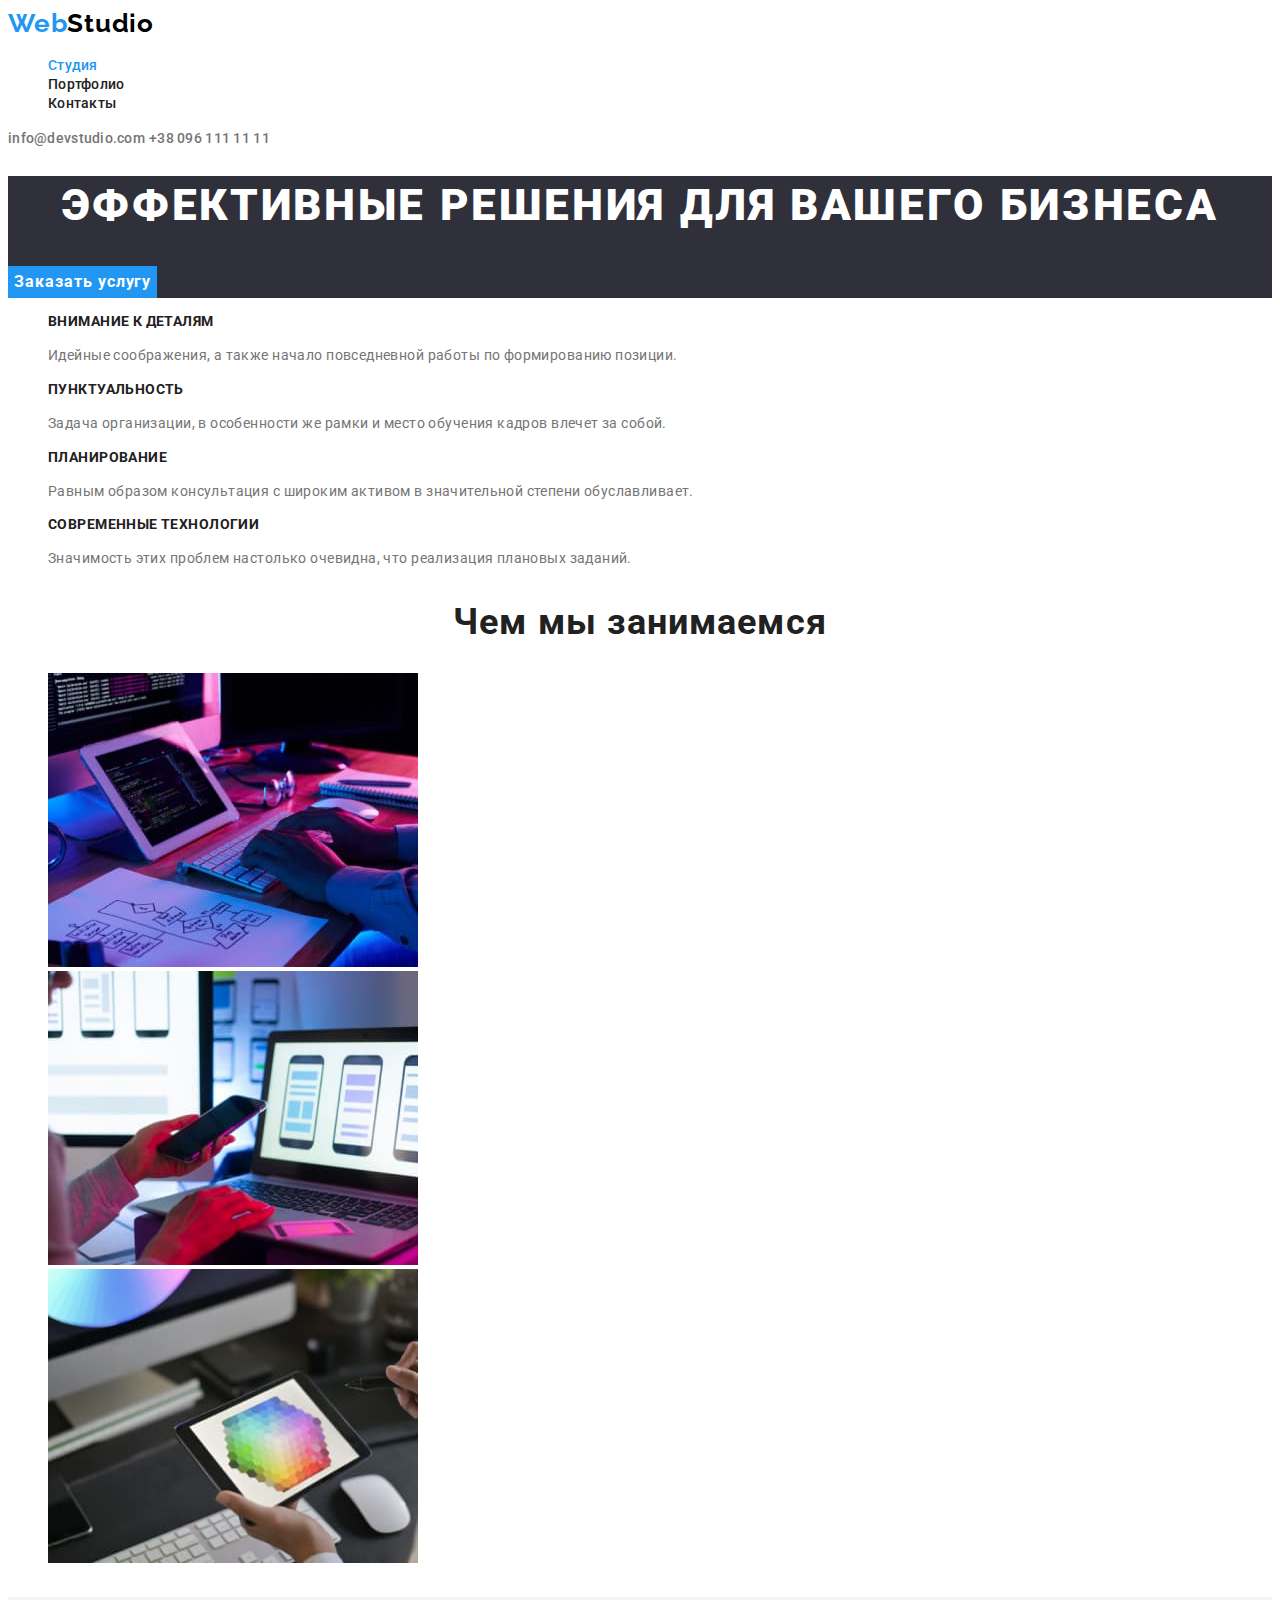
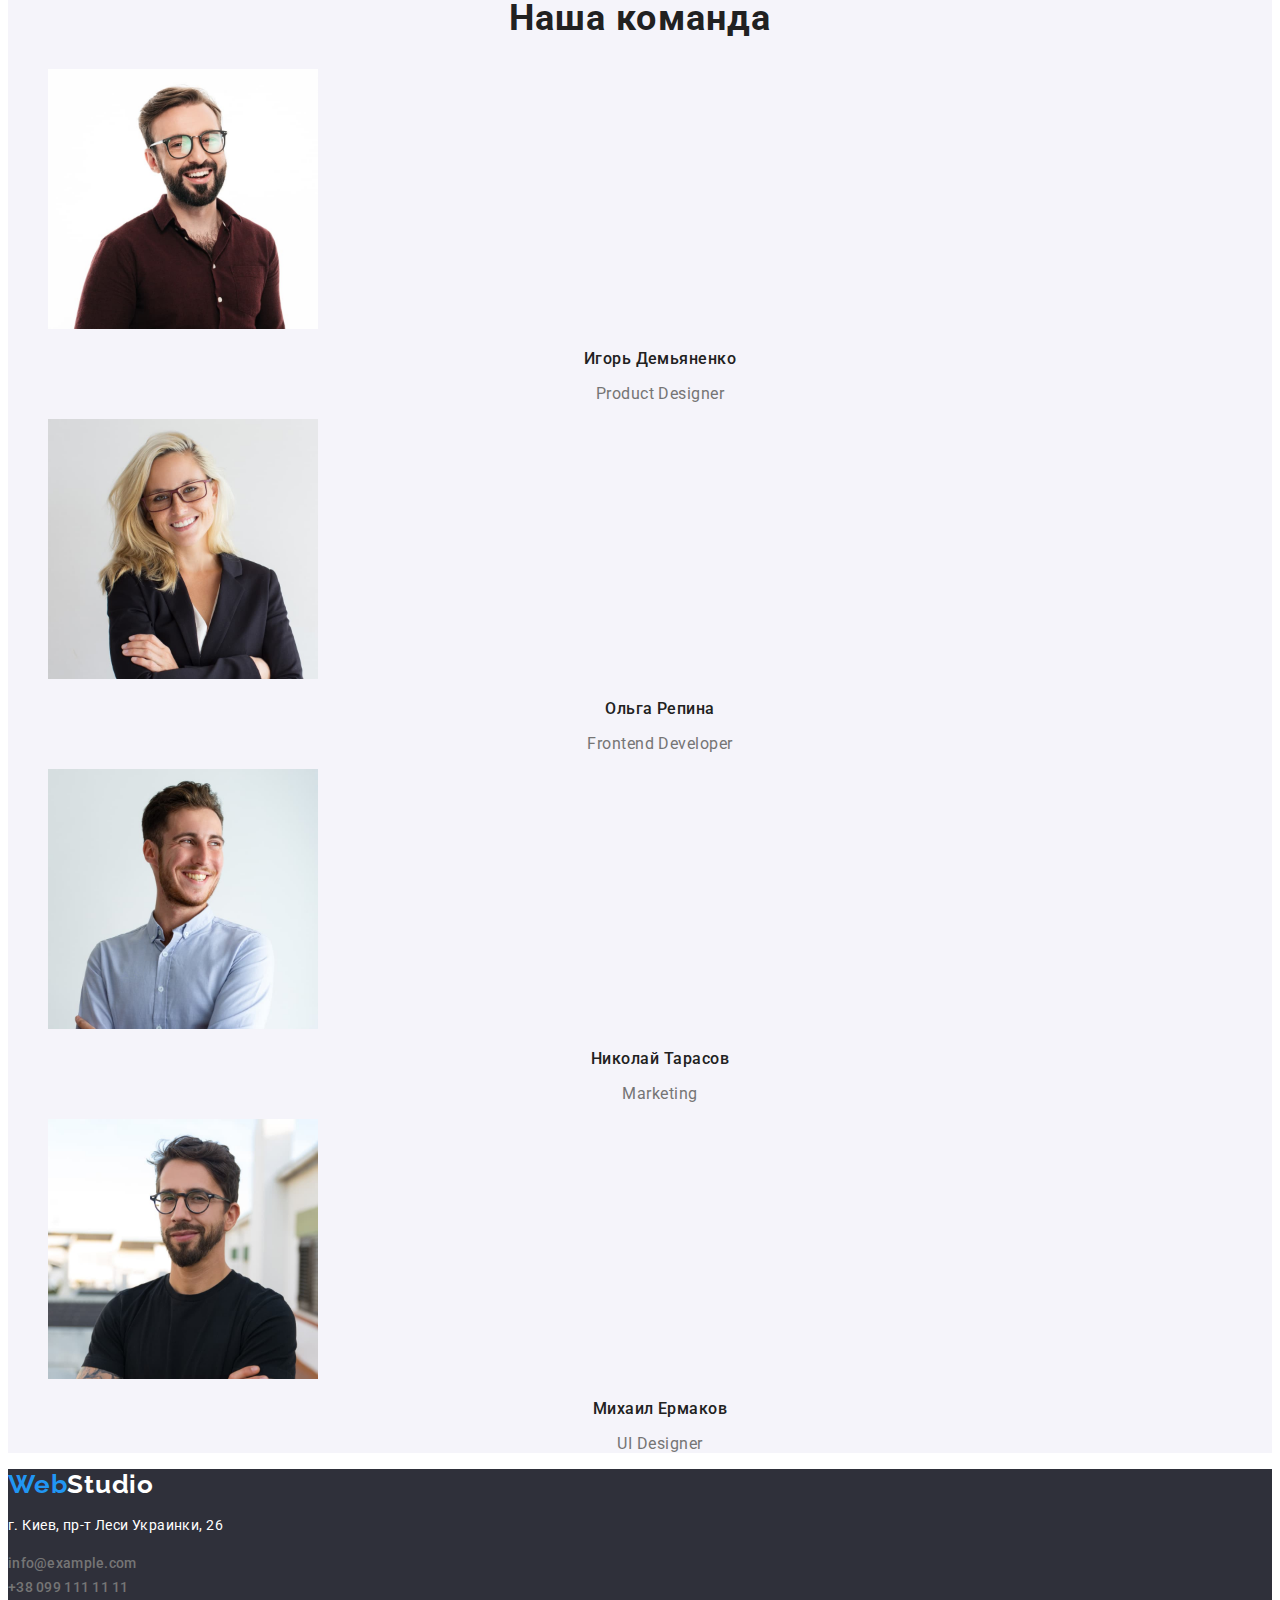
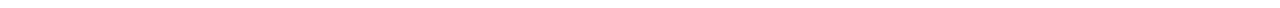
<file: index.html>
<!DOCTYPE html>
<html lang="ru">
<head>
    <meta charset="UTF-8">
    <meta http-equiv="X-UA-Compatible" content="IE=edge">
    <meta name="viewport" content="width=device-width, initial-scale=1.0">
    <title>Document</title>
    <link rel="preconnect" href="https://fonts.googleapis.com">
    <link rel="preconnect" href="https://fonts.gstatic.com" crossorigin>
    <link href="https://fonts.googleapis.com/css2?family=Raleway:wght@700&family=Roboto:wght@400;500;700;900&display=swap"
        rel="stylesheet">
    <link rel="stylesheet" href="./css/styles.css">
</head>
<body>
    <!--Шапка сайта с навигацией-->
   <header class="header">
       <nav>
           <a class="logo link" href=""><span>Web</span>Studio</a>
            <ul class="list">
                <li>
                    <a class="header-link link current" href="">Студия</a>
                </li>
                <li>
                    <a class="header-link link" href="./portfolio.html">Портфолио</a>
                </li>
                <li>
                    <a class="header-link link" href="">Контакты</a>
                </li>
            </ul>
       </nav>
       <div>
        <a class="header-contact link" href="mailto:info@devstudio.com">info@devstudio.com</a>
        <a class="header-contact link" href="tel:+380961111111">+38 096 111 11 11</a>
        </div>
   </header>
   <main>
   <!--Hero-->
   <section class="hero">
        <h1 class="hero-title">Эффективные решения для Вашего бизнеса</h1>
        <button class="button" type="button">Заказать услугу</button>
   </section>
   <!--h2 Наши преимущества-->
   <section class="advantages">
        <ul class="list">
            <li>
                <h3 class="advantages-title">Внимание к деталям</h3>
                <p class="advantages-text">Идейные соображения, а также начало повседневной работы по формированию позиции.</p>
            </li>
            <li>
                <h3 class="advantages-title">Пунктуальность</h3>
                <p class="advantages-text">Задача организации, в особенности же рамки и место обучения кадров влечет за собой.</p>
            </li>
            <li>
                <h3 class="advantages-title">Планирование</h3>
                <p class="advantages-text">Равным образом консультация с широким активом в значительной степени обуславливает.</p>
            </li>
            <li>
                <h3 class="advantages-title">Современные технологии</h3>
                <p class="advantages-text">Значимость этих проблем настолько очевидна, что реализация плановых заданий.</p>
            </li>
        </ul>
    </section>
    <!--Чем мы занимаемся-->
    <section class="services">
        <h2 class="title">Чем мы занимаемся</h2>
        <ul class="list">
            <li>
                <a href="">
                    <img src="./images/img1.jpg" alt="Человек кодит" width="370" height="294">
                </a>
            </li>
            <li>
                <a href="">
                    <img src="./images/img2.jpg" alt="Человек рассматривает мобильные приложения на ноутбуке" width="370" height="294">
                </a>
            </li>
            <li>
                <a href="">
                    <img src="./images/img3.jpg" alt="Человек держит планшет с картинкой и стилус" width="370" height="294">
                </a>
            </li>


        </ul>
    </section>
    <!--Наша команда-->
    <section class="team">
        <h2 class="title">Наша команда</h2>
        <ul class="list">
            <li>
                <img class="worker" src="./images/img4.jpg" alt="Игорь Демьяненко" width="270" height="260"> 
                <h3 class="worker-name">Игорь Демьяненко</h3>
                <p class="worker-specialization">Product Designer</p>
            </li>
            <li>
                <img class="worker" src="./images/img5.jpg" alt="Ольга Репина" width="270" height="260">
                <h3 class="worker-name">Ольга Репина</h3>
                <p class="worker-specialization">Frontend Developer</p>
            </li>
            <li>
                <img class="worker" src="./images/img6.jpg" alt="Николай Тарасов" width="270" height="260">
                <h3 class="worker-name">Николай Тарасов</h3>
                <p class="worker-specialization">Marketing</p>
            </li>
            <li>
                <img src="./images/img7.jpg" alt="Михаил Ермаков" width="270" height="260">
                <h3 class="worker-name">Михаил Ермаков</h3>
                <p class="worker-specialization">UI Designer</p>
            </li>
        </ul>
    </section>
    </main>
    <!--footer-->
    <footer class="footer">
        <a class="logo link" href=""><span>Web</span>Studio</a>
        <address class="footer-address">
            <p class="address">г. Киев, пр-т Леси Украинки, 26</p>
            <a class="header-contact link" href="mailto:info@example.com">info@example.com</a><br>
            <a class="header-contact link" href="tel:+380991111111">+38 099 111 11 11</a>
        </address>
    </footer>
</body>
</html>
</file>
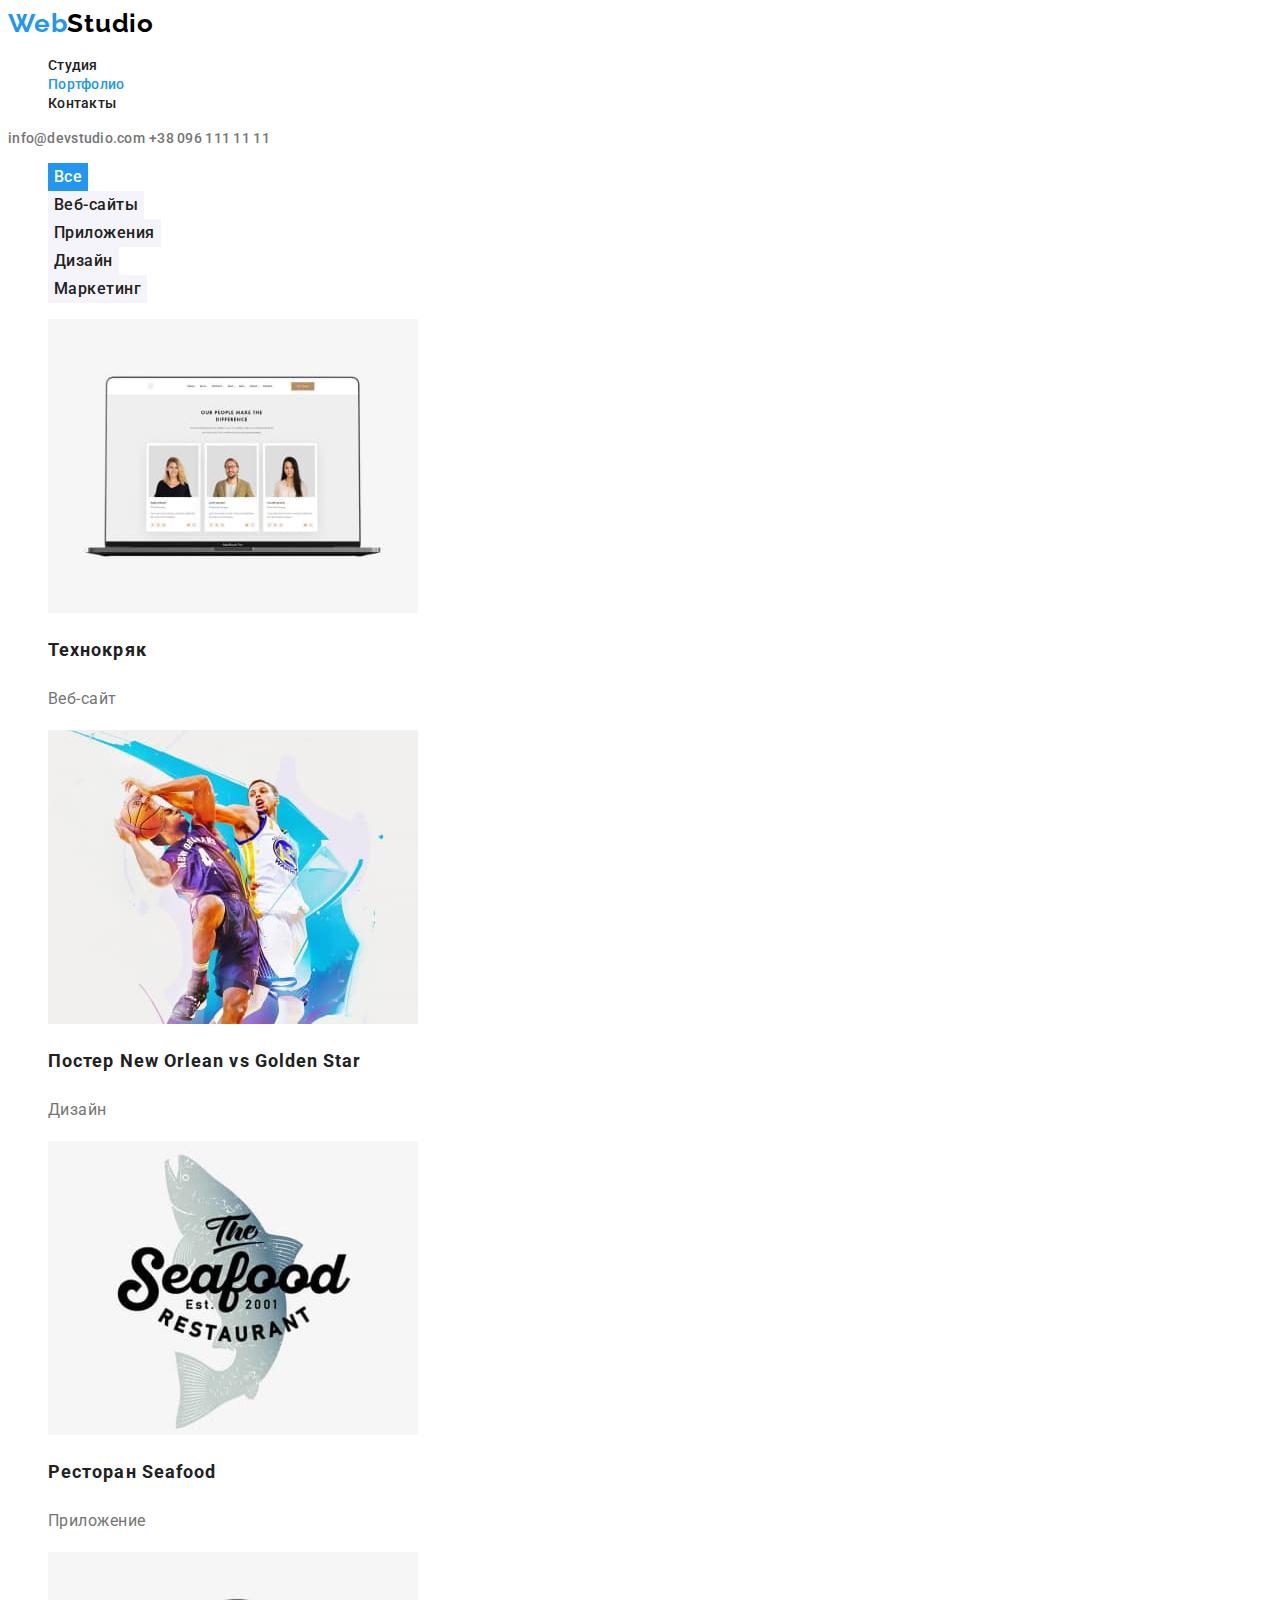
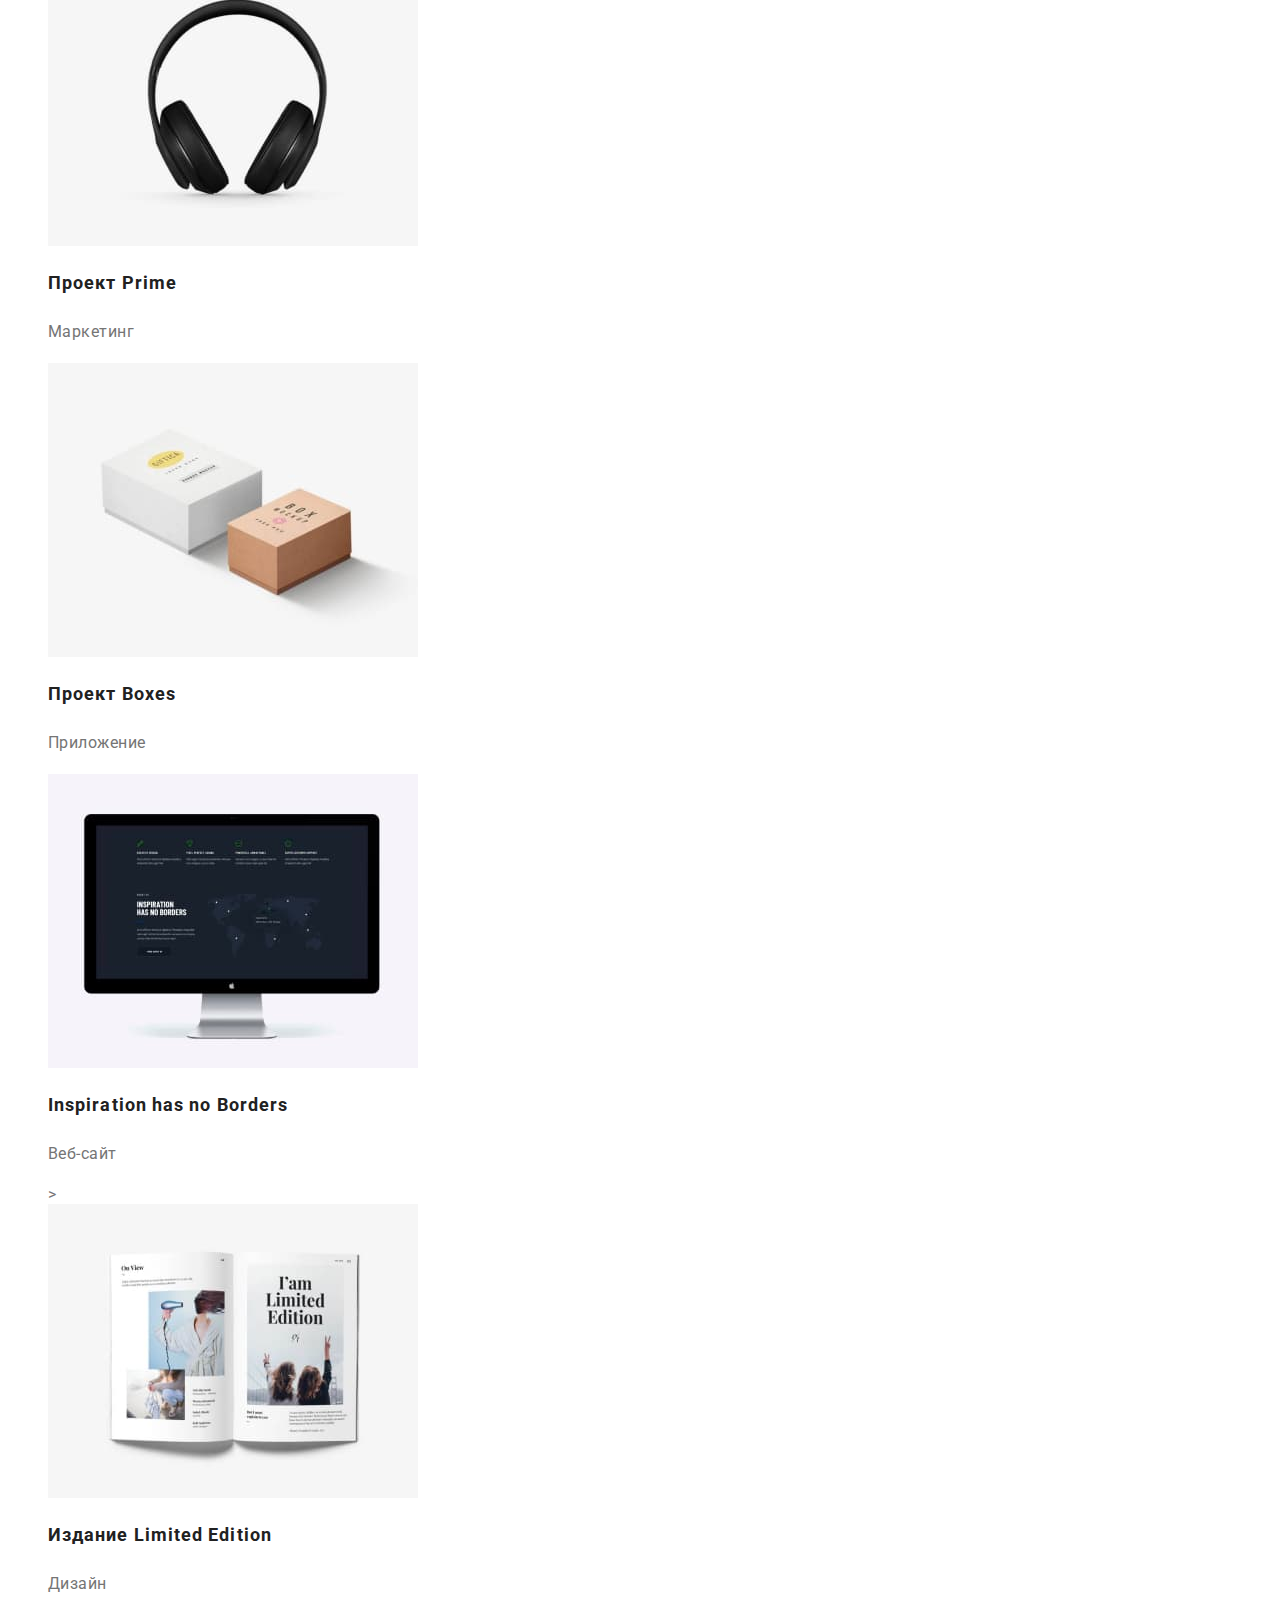
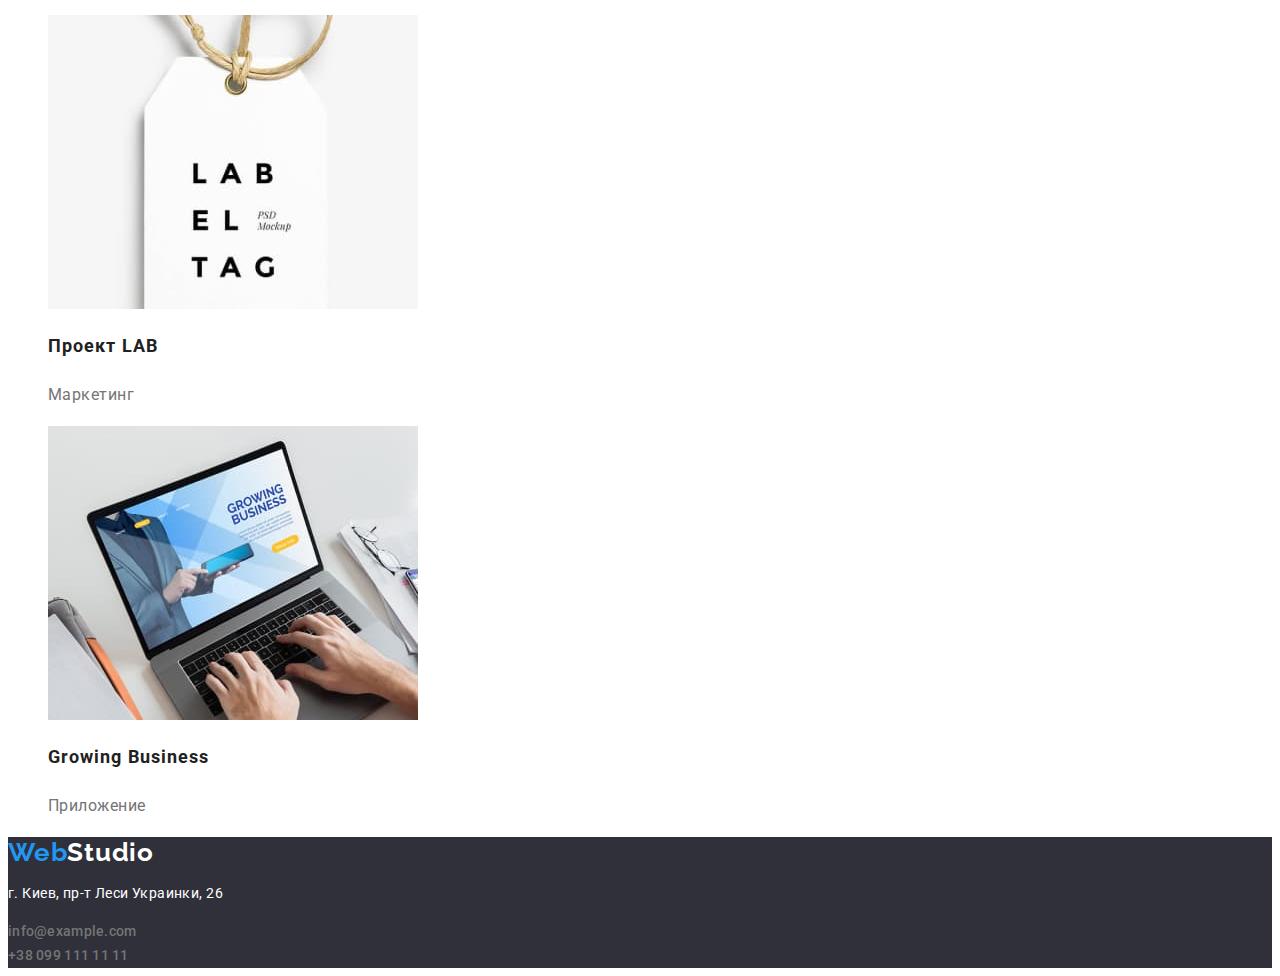
<file: portfolio.html>
<!DOCTYPE html>
<html lang="ru">
<head>
    <meta charset="UTF-8">
    <meta http-equiv="X-UA-Compatible" content="IE=edge">
    <meta name="viewport" content="width=device-width, initial-scale=1.0">
    <title>Portfolio</title>
    <link rel="preconnect" href="https://fonts.googleapis.com">
    <link rel="preconnect" href="https://fonts.gstatic.com" crossorigin>
    <link href="https://fonts.googleapis.com/css2?family=Raleway:wght@700&family=Roboto:wght@400;500;700;900&display=swap"
        rel="stylesheet">
    <link rel="stylesheet" href="./css/styles.css">
</head>
<body>
    <!--Шапка сайта с навигацией-->
    <header class="header">
        <nav>
            <a class="logo link" href=""><span>Web</span>Studio</a>
            <ul class="list">
                <li>
                    <a class="header-link link" href="./index.html">Студия</a>
                </li>
                <li>
                    <a class="header-link link current" href="">Портфолио</a>
                </li>
                <li>
                    <a class="header-link link" href="">Контакты</a>
                </li>
            </ul>
        </nav>
        <div>
            <a class="header-contact link" href="mailto:info@devstudio.com">info@devstudio.com</a>
            <a class="header-contact link" href="tel:+380961111111">+38 096 111 11 11</a>
        </div>
    </header>
    <main>
    <!--Типы услуг-->
        <nav>
            <ul class="list">
                <li><button class="service-button current" type="button">Все</button></li>
                <li><button class="service-button" type="button">Веб-сайты</button></li>
                <li><button class="service-button" type="button">Приложения</button></li>
                <li><button class="service-button" type="button">Дизайн</button></li>
                <li><button class="service-button" type="button">Маркетинг</button></li>
            </ul>
        </nav>
    <!--Наши проекты-->
        <section>
            <ul class="list">
                <li>
                    <a class="project-link link" href="">
                        <img src="./images/img2-1.jpg" alt="Ноутбук с открытой страницей сайта клиента на экране" width="370" height="294">
                        <h2 class="project-title">Технокряк</h2>
                        <p class="project-type">Веб-сайт</p>
                        <!--<p class="project-description">Ресурс предлагает комплексные предложения с разным уровнем функционала и сервисов. Все это позволит посетителю получить исчерпывающие сведения о компании или частном лице.</p>-->
                        </a>
                </li>
                <li>
                    <a class="project-link link" href="">
                        <img src="./images/img2-2.jpg" alt="Два баскетболиста с мячом" width="370" height="294">
                        <h2 class="project-title">Постер New Orlean vs Golden Star</h2>
                        <p class="project-type">Дизайн</p>
                        <!--<p class="project-description">Ресурс предлагает комплексные предложения с разным уровнем функционала и сервисов. Все это позволит посетителю получить исчерпывающие сведения о компании или частном лице.</p>-->
                    </a>
                </li>
                <li>
                    <a class="project-link link" href="">
                        <img src="./images/img2-3.jpg" alt="Большая рыба с лого ресторана на ней" width="370" height="294">
                        <h2 class="project-title">Ресторан Seafood</h2>
                        <p class="project-type">Приложение</p>
                        <!--<p class="project-description">Ресурс предлагает комплексные предложения с разным уровнем функционала и сервисов. Все это позволит посетителю получить исчерпывающие сведения о компании или частном лице.</p>-->
                    </a>
                </li>
                <li>
                    <a class="project-link link" href="">
                        <img src="./images/img2-4.jpg" alt="Наушники" width="370" height="294">
                        <h2 class="project-title">Проект Prime</h2>
                        <p class="project-type">Маркетинг</p>
                        <!--<p class="project-description">Ресурс предлагает комплексные предложения с разным уровнем функционала и сервисов. Все это позволит посетителю получить исчерпывающие сведения о компании или частном лице.</p>-->
                    </a>
                </li>
                <li>
                    <a class="project-link link" href="">
                        <img src="./images/img2-5.jpg" alt="Две небольшие коробки с разными лого" width="370" height="294">
                        <h2 class="project-title">Проект Boxes</h2>
                        <p class="project-type">Приложение</p>
                        <!--<p class="project-description">Ресурс предлагает комплексные предложения с разным уровнем функционала и сервисов. Все это позволит посетителю получить исчерпывающие сведения о компании или частном лице.</p>-->
                    </a>
                </li>
                <li>
                    <a class="project-link link" href="">
                        <img src="./images/img2-6.jpg" alt="Страница сайта с картой мира на мониторе" width="370" height="294">
                        <h2 class="project-title">Inspiration has no Borders</h2>
                        <p class="project-type">Веб-сайт</p>
                        <!--<p-- class="project-description">Ресурс предлагает комплексные предложения с разным уровнем функционала и сервисов. Все это позволит посетителю получить исчерпывающие сведения о компании или частном лице..</p-->>
                    </a>
                </li>
                <li>
                    <a class="project-link link" href="">
                        <img src="./images/img2-7.jpg" alt="Открытый глянцевый журнал" width="370" height="294">
                        <h2 class="project-title">Издание Limited Edition</h2>
                        <p class="project-type">Дизайн</p>
                        <!--<p class="project-description">Ресурс предлагает комплексные предложения с разным уровнем функционала и сервисов. Все это позволит посетителю получить исчерпывающие сведения о компании или частном лице.</p>-->
                    </a>
                </li>
                <li>
                    <a class="project-link link" href="">
                        <img src="./images/img2-8.jpg" alt="Бумажная бирка с лого компании" width="370" height="294">
                        <h2 class="project-title">Проект LAB</h2>
                        <p class="project-type">Маркетинг</p>
                        <!--<p class="project-description">Ресурс предлагает комплексные предложения с разным уровнем функционала и сервисов. Все это позволит посетителю получить исчерпывающие сведения о компании или частном лице.</p>-->
                    </a>
                </li>
                <li>
                    <a class="project-link link" href="">
                        <img src="./images/img2-9.jpg" alt="Руки человека на клавиатуре ноутбука с лого компании на экране" width="370" height="294">
                        <h2 class="project-title">Growing Business</h2>
                        <p class="project-type">Приложение</p>
                        <!--<p class="project-description">Ресурс предлагает комплексные предложения с разным уровнем функционала и сервисов. Все это позволит посетителю получить исчерпывающие сведения о компании или частном лице.</p>-->
                    </a>
                </li>
            </ul>
        </section>
    </main>
    <!--footer-->
    <footer class="footer">
        <a class="logo link" href=""><span>Web</span>Studio</a>
        <address class="footer-address">
            <p class="address">г. Киев, пр-т Леси Украинки, 26</p>
            <a class="header-contact link" href="mailto:info@example.com">info@example.com</a><br>
            <a class="header-contact link" href="tel:+380991111111">+38 099 111 11 11</a>
        </address>
    </footer>
</body>
</html>
</file>
<file: css/styles.css>
/* акцент #2196F3 */
/* основной цвет фона #FFFFFF */
/* вторичный цвет фона #F5F4FA */
/* цвет героя и футера #2F303A */
/* цвет заголовков #212121 */
/* основной цвет текста #757575 */
/*вторичный цвет текста #FFFFFF */

:root{
    --accent-color: #2196F3;
    --primary-bg-color: #FFFFFF;
    --primary-text-color: #757575;
    --secondary-text-color: #FFFFFF;
    --title-color: #212121;
    --secondary-bg-color: #F5F4FA;
    --footer-color: #2F303A;
} 

body { 
    background-color: var(--primary-bg-color);

    font-family: 'Roboto', sans-serif;
    font-style: normal;
} 

/* HEADER */

.list {
    list-style-type: none;
}

.link {
    text-decoration: none;
}

/*
.header {
    background-color: var(--primary-bg-color);
}*/

.logo {
    font-family: 'Raleway', sans-serif;
    font-weight: 700;
    font-size: 26px;
    line-height: 1.19;
    letter-spacing: 0.03em;
}

.header .logo {
    color: #000000;
}

.logo > span {
    color: var(--accent-color);
}

.header-link {
    color: var(--title-color);

    font-weight: 500;
    font-size: 14px;
    line-height: 1.14;
    letter-spacing: 0.02em;
}

.header-link:hover,
.header-link:focus {
    color: var(--accent-color);
}

.header .current {
    color: var(--accent-color);
}

.header-contact {
    color: var(--primary-text-color);

    font-weight: 500;
    font-size: 14px;
    line-height: 1.14;
    letter-spacing: 0.02em;
}

.header-contact:hover,
.header-contact:focus {
    color: var(--accent-color);
}

/* MAIN */
/* HERO */

.hero {
    background-color: var(--footer-color);
}

.hero-title {
    color: var(--secondary-text-color);

    font-weight: 900;
    font-size: 44px;
    line-height: 1.36;
    text-align: center;
    letter-spacing: 0.06em;
    text-transform: uppercase;
}

.button {
    color: var(--secondary-text-color);
    background: var(--accent-color);
    border: none;

    font-family: 'Roboto', sans-serif;
    font-style: normal;
    font-weight: 700;
    font-size: 16px;
    line-height: 1.88;
    display: flex;
    align-items: center;
    text-align: center;
    letter-spacing: 0.06em;
}

.button:hover,
.button:focus {
    color: #188CE8;
}

/* НАШИ ПРЕИМУЩЕСТВА */

/*.advantages {
    background-color: var(--primary-bg-color);
}*/

.advantages-title {
    color: var(--title-color);

    font-weight: 700;
    font-size: 14px;
    line-height: 1.14;
    letter-spacing: 0.03em;
    text-transform: uppercase;
}

.advantages-text {
    color: var(--primary-text-color);

    font-size: 14px;
    line-height: 1.71;
    letter-spacing: 0.03em;
}

/* ЧЕМ МЫ ЗАНИМАЕМСЯ */

/*.services {
    background-color: var(--primary-bg-color);
}*/

.title {
    color: var(--title-color);

    font-weight: 700;
    font-size: 36px;
    line-height: 1.17;
    text-align: center;
    letter-spacing: 0.03em;
}

/* НАША КОМАНДА */

.team {
    background-color: var(--secondary-bg-color);
}

/*.worker {
 background-color: var(--primary-bg-color);
}*/

.worker-name {
    color: var(--title-color);

    font-weight: 500;
    font-size: 16px;
    line-height: 1.19;
    text-align: center;
    letter-spacing: 0.03em;
}

.worker-specialization {
    color: var(--primary-text-color);

    font-weight: 400;
    font-size: 16px;
    line-height: 1.19;
    text-align: center;
    letter-spacing: 0.03em;
}

/* FOOTER */

.footer{
    background-color: var(--footer-color);
}

.footer > .logo {
    color: var(--secondary-text-color);
}

.footer-address {
    color: rgba(255, 255, 255, 0.6);

    font-style: normal;
    font-size: 14px;
    line-height: 1.71;
    letter-spacing: 0.03em;
}

.address {
    color: var(--secondary-text-color);
}

/* ТИПЫ УСЛУГ */

.service-button {
    color: var(--title-color);
    background: var(--secondary-bg-color);
    border: none;

    font-family: 'Roboto', sans-serif;
    font-style: normal;
    font-weight: 500;
    font-size: 16px;
    line-height: 1.63;
    text-align: center;
    letter-spacing: 0.03em;
}

.service-button:hover,
.service-button:focus {
    color: var(--secondary-text-color);
    background: var(--accent-color);
    border: none;
    cursor: pointer;
}

.service-button.current {
    color: var(--secondary-text-color);
    background-color: var(--accent-color);
}

/* НАШИ ПРОЕКТЫ */

.project-link {
    color: var(--primary-text-color);
}

.project-title {
    color: var(--title-color);

    font-weight: 700;
    font-size: 18px;
    line-height: 2;
    letter-spacing: 0.06em;
}

.project-type {
    font-weight: 400;
    font-size: 16px;
    line-height: 1.88;
    letter-spacing: 0.03em;
}

/*p.project-description {
    font-size: 18px;
    line-height: 1.56;
    letter-spacing: 0.03em;
}*/
</file>
